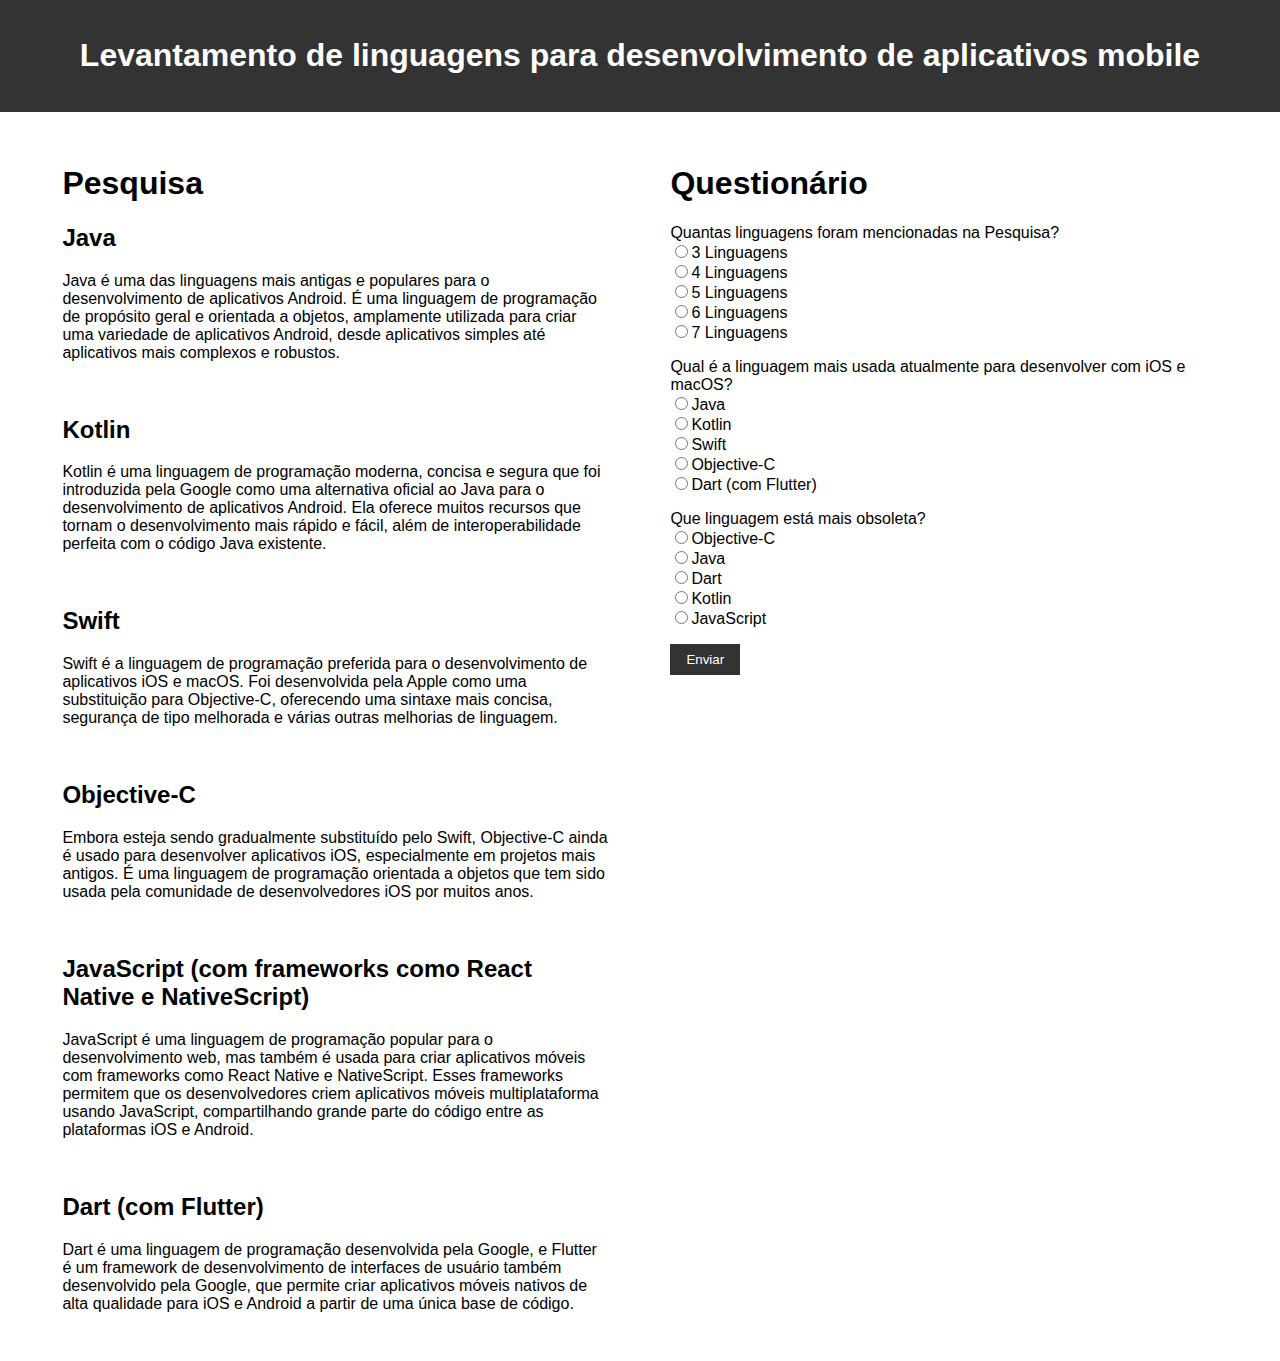
<file: WEB2/Linguagens_Mobile/index.html>
<!DOCTYPE html>
<html lang="pt-br">
<head>
    <meta charset="UTF-8">
    <meta name="viewport" content="width=device-width, initial-scale=1.0">
    <title>Questionário</title>
    <link rel="stylesheet" href="styles.css">
</head>
<body>
    <header>
        <h1>Levantamento de linguagens para desenvolvimento de aplicativos mobile</h1>
    </header>

    <div class="container">
        <section id="texto">
            <h1>Pesquisa</h1>
            <h2>Java</h2>
            <p>Java é uma das linguagens mais antigas e populares para o desenvolvimento de aplicativos Android. É uma linguagem de programação de propósito geral e orientada a objetos, amplamente utilizada para criar uma variedade de aplicativos Android, desde aplicativos simples até aplicativos mais complexos e robustos.</p>
            </br>
            <h2>Kotlin</h2>
            <p>Kotlin é uma linguagem de programação moderna, concisa e segura que foi introduzida pela Google como uma alternativa oficial ao Java para o desenvolvimento de aplicativos Android. Ela oferece muitos recursos que tornam o desenvolvimento mais rápido e fácil, além de interoperabilidade perfeita com o código Java existente.</p>
            </br>
            <h2>Swift</h2>
            <p>Swift é a linguagem de programação preferida para o desenvolvimento de aplicativos iOS e macOS. Foi desenvolvida pela Apple como uma substituição para Objective-C, oferecendo uma sintaxe mais concisa, segurança de tipo melhorada e várias outras melhorias de linguagem.</p>
            </br>
            <h2>Objective-C</h2>
            <p>Embora esteja sendo gradualmente substituído pelo Swift, Objective-C ainda é usado para desenvolver aplicativos iOS, especialmente em projetos mais antigos. É uma linguagem de programação orientada a objetos que tem sido usada pela comunidade de desenvolvedores iOS por muitos anos.</p>
            </br>
            <h2>JavaScript (com frameworks como React Native e NativeScript)</h2>
            <p>JavaScript é uma linguagem de programação popular para o desenvolvimento web, mas também é usada para criar aplicativos móveis com frameworks como React Native e NativeScript. Esses frameworks permitem que os desenvolvedores criem aplicativos móveis multiplataforma usando JavaScript, compartilhando grande parte do código entre as plataformas iOS e Android.</p>
            </br>
            <h2>Dart (com Flutter)</h2>
            <p>Dart é uma linguagem de programação desenvolvida pela Google, e Flutter é um framework de desenvolvimento de interfaces de usuário também desenvolvido pela Google, que permite criar aplicativos móveis nativos de alta qualidade para iOS e Android a partir de uma única base de código.</p>

        </section>
        
        <section id="questionario">
            <h1>Questionário</h1>
            <form id="quizForm">
                <ol>
                    <li>
                        <label for="pergunta2">Quantas linguagens foram mencionadas na Pesquisa?</label></br>
                        <input type="radio" name="pergunta1" value="a">3 Linguagens</br>
                        <input type="radio" name="pergunta1" value="b">4 Linguagens</br>
                        <input type="radio" name="pergunta1" value="c">5 Linguagens</br>
                        <input type="radio" name="pergunta1" value="d">6 Linguagens</br>
                        <input type="radio" name="pergunta1" value="e">7 Linguagens</br>
                    </li>
                    <li>
                        <label for="pergunta2">Qual é a linguagem mais usada atualmente para desenvolver com iOS e macOS?</label></br>
                        <input type="radio" name="pergunta2" value="a">Java</br>
                        <input type="radio" name="pergunta2" value="b">Kotlin</br>
                        <input type="radio" name="pergunta2" value="c">Swift</br>
                        <input type="radio" name="pergunta2" value="d">Objective-C</br>
                        <input type="radio" name="pergunta2" value="e">Dart (com Flutter)</br>
                    </li>
                    <li>
                        <label for="pergunta3">Que linguagem está mais obsoleta?</label></br>
                        <input type="radio" name="pergunta3" value="a">Objective-C</br>
                        <input type="radio" name="pergunta3" value="b">Java</br>
                        <input type="radio" name="pergunta3" value="c">Dart</br>
                        <input type="radio" name="pergunta3" value="d">Kotlin</br>
                        <input type="radio" name="pergunta3" value="e">JavaScript</br>
                    </li>
                    
                </ol>
                <button type="button" onclick="verificarRespostas()">Enviar</button>
            </form>
        </section>
    </div>

    <script src="script.js"></script>

</body>
</html>
</file>
<file: WEB2/Linguagens_Mobile/styles.css>
body {
    font-family: Arial, sans-serif;
    margin: 0;
    padding: 0;
  }
  
  header {
    background-color: #333;
    color: #fff;
    text-align: center;
    padding: 1rem 0;
  }
  
  .container {
    display: flex;
    justify-content: space-around;
    padding: 2rem;
  }
  
  #texto, #questionario {
    width: 45%;
  }
  
  form ol {
    list-style-type: none;
    padding: 0;
  }
  
  form ol li {
    margin-bottom: 1rem;
  }
  
  button {
    padding: 0.5rem 1rem;
    background-color: #333;
    color: #fff;
    border: none;
    cursor: pointer;
  }
  
  button:hover {
    background-color: #555;
  }
</file>
